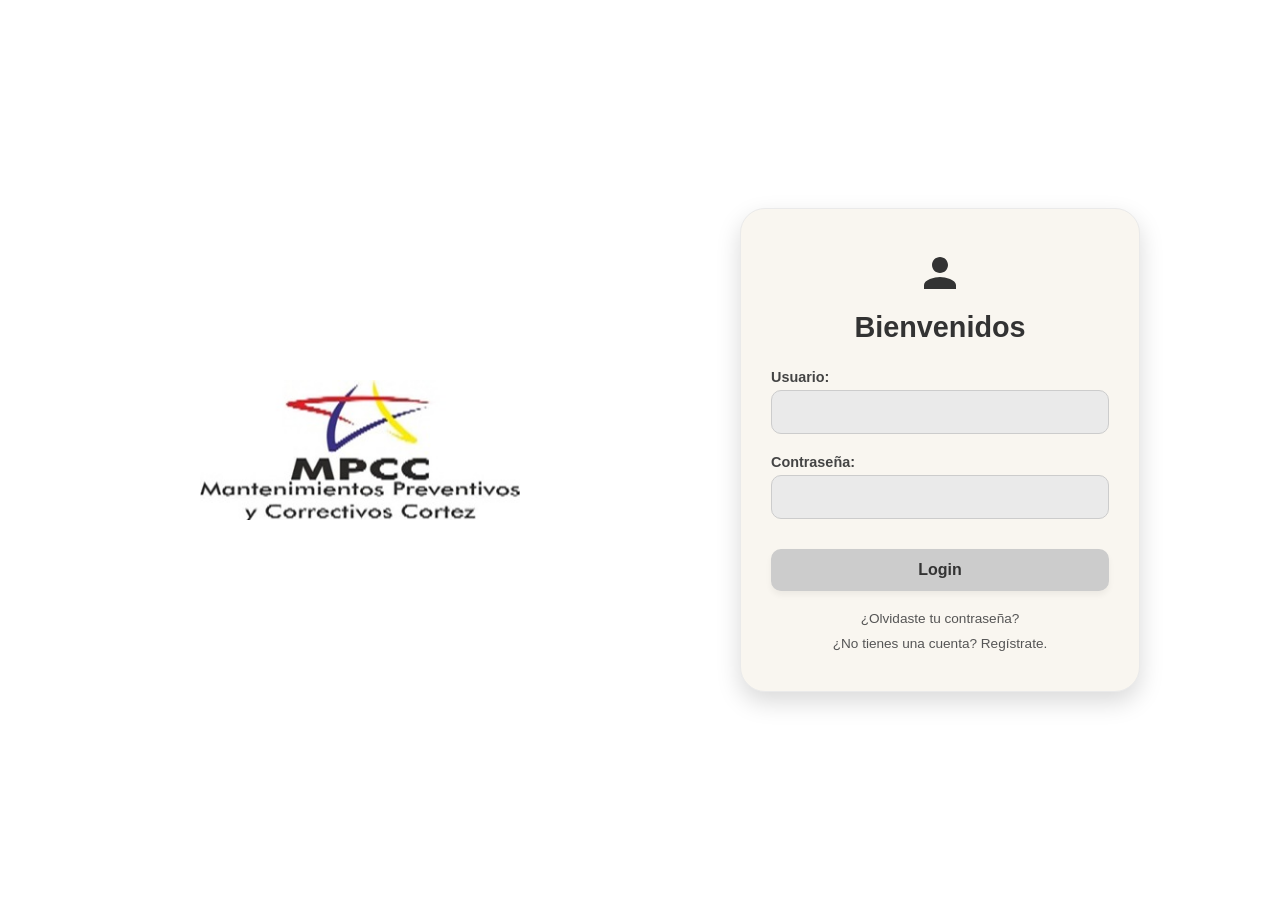
<file: Index.html>
<!DOCTYPE html>
<html lang="es">
<head>
    <meta charset="UTF-8">
    <meta name="viewport" content="width=device-width, initial-scale=1.0">
    <title>MPCC - Iniciar Sesión</title>
    <link rel="stylesheet" href="style.css">
</head>
<body>
    <main class="login-container">
        
        <section class="logo-section">
            <img src = "logo-mpcc.jpg" alt = "logo MPCC"
            class="big-logo">
        </section>

        <section class="form-section">
            <div class="login-card">
                <div class="avatar-icon">
                    <svg viewBox="0 0 24 24" width="48" height="48">
                        <path fill="#333" d="M12 12c2.21 0 4-1.79 4-4s-1.79-4-4-4-4 1.79-4 4 1.79 4 4 4zm0 2c-2.67 0-8 1.34-8 4v2h16v-2c0-2.66-5.33-4-8-4z"/>
                    </svg>
                </div>
                <h2>Bienvenidos</h2>
                
                <form id="login-form" autocomplete = "new-password">
                    <div class="input-group">
                        <label for="username">Usuario:</label>
                        <input type="text" id="username" name="username" required>
                    </div>

                    <div class="input-group">
                        <label for="password">Contraseña:</label>
                        <input type="password" id="password" name="password" required>
                    </div>

                    <button type="submit" class="btn-login">Login</button>
                </form>

                <div class="form-links">
                    <a href="#">¿Olvidaste tu contraseña?</a>
                    <a href="#">¿No tienes una cuenta? Regístrate.</a>
                </div>
            </div>
        </section>
    </main>
</body>
</html>
</file>
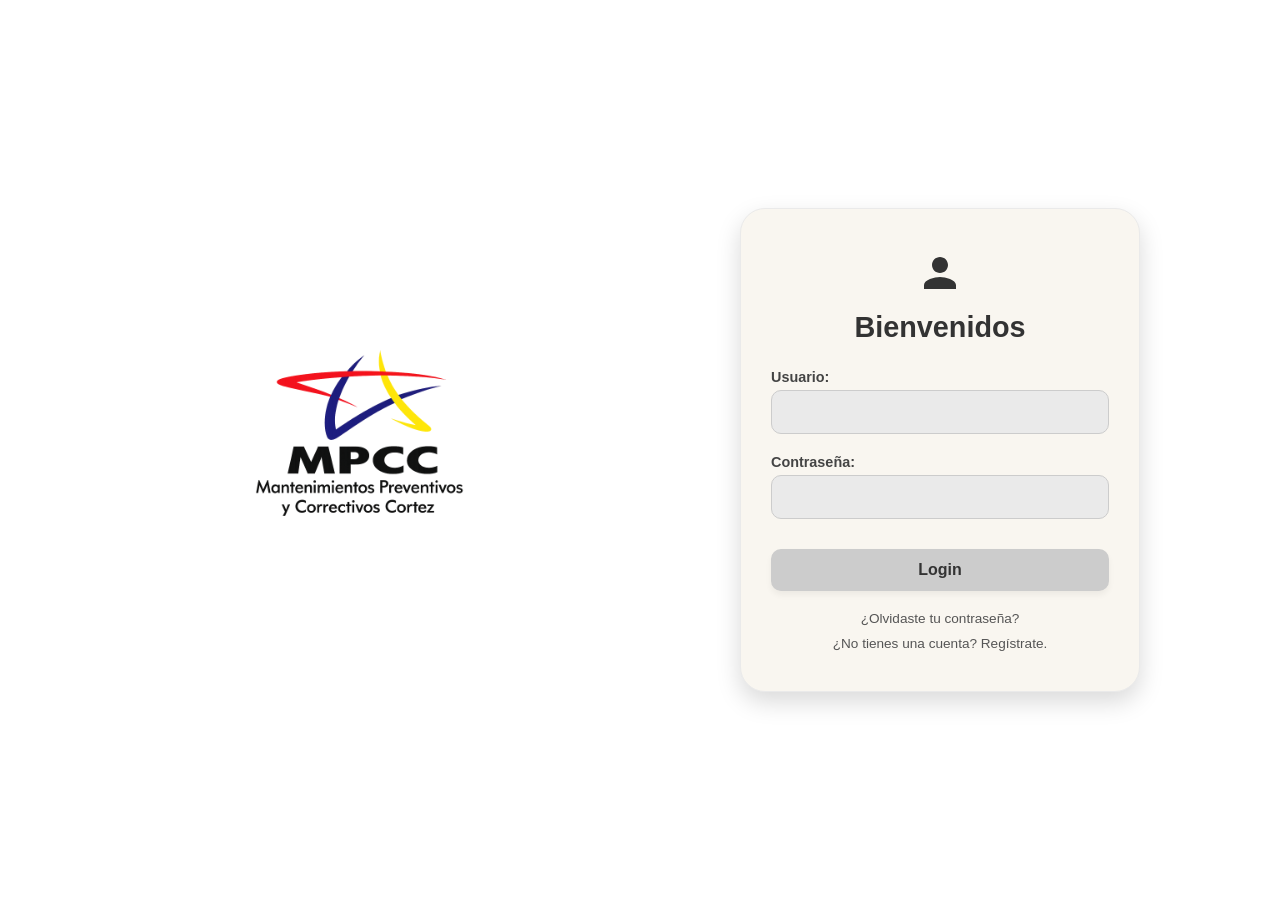
<file: Pagina-web-Estadias/Index.html>
<!DOCTYPE html>
<html lang="es">
<head>
    <meta charset="UTF-8">
    <meta name="viewport" content="width=device-width, initial-scale=1.0">
    <title>MPCC - Iniciar Sesión</title>
    <link rel="stylesheet" href="style.css">
</head>
<body>
    <main class="login-container">
        
        <section class="logo-section">
            <img src = "mpcc-logo-mj.png" alt = "logo MPCC"
            class="big-logo">
        </section>

        <section class="form-section">
            <div class="login-card">
                <div class="avatar-icon">
                    <svg viewBox="0 0 24 24" width="48" height="48">
                        <path fill="#333" d="M12 12c2.21 0 4-1.79 4-4s-1.79-4-4-4-4 1.79-4 4 1.79 4 4 4zm0 2c-2.67 0-8 1.34-8 4v2h16v-2c0-2.66-5.33-4-8-4z"/>
                    </svg>
                </div>
                <h2>Bienvenidos</h2>
                
                <form id="login-form" autocomplete = "new-password">
                    <div class="input-group">
                        <label for="username">Usuario:</label>
                        <input type="text" id="username" name="username" required>
                    </div>

                    <div class="input-group">
                        <label for="password">Contraseña:</label>
                        <input type="password" id="password" name="password" required>
                    </div>

                    <button type="submit" class="btn-login">Login</button>
                </form>

                <div class="form-links">
                    <a href="#">¿Olvidaste tu contraseña?</a>
                    <a href="#">¿No tienes una cuenta? Regístrate.</a>
                </div>
            </div>
        </section>
    </main>
</body>
</html>
</file>
<file: style.css>
/* Reset básico de estilos */
* {
    margin: 0;
    padding: 0;
    box-sizing: border-box;
    font-family: 'Segoe UI', Tahoma, Geneva, Verdana, sans-serif;
}

body {
    background-color: #ffffff; /* Color naranja de fondo de tu diseño */
    height: 100vh;
    display: flex;
    justify-content: center;
    align-items: center;
}

/* Contenedor principal en dos mitades */
.login-container {
    display: flex;
    flex-direction: row;
    justify-content: space-between;
    width: 100%;
    max-width: 1200px;
    height: 100vh;
    align-items: center;
    padding: 20px;
    margin: 0% auto;
}


.brand-logo {
    font-size: 5rem;
    font-weight: 900;
    color: #000000;
    letter-spacing: 2px;
    text-shadow: 2px 2px 0px #fff; /* Pequeño relieve para imitar el estilo */
}



/* Tarjeta Blanca de Login (Estilo Figma) */
.login-card {
    background-color: #F9F6F0; /* Blanco hueso/suave */
    padding: 40px 30px;
    border-radius: 25px; /* Bordes bien redondeados como tu diseño */
    width: 100%;
    max-width: 400px;
    box-shadow: 0 10px 25px rgba(0, 0, 0, 0.15);
    text-align: center;
    border: 1px solid #eaeaea;
}

.avatar-icon {
    margin-bottom: 10px;
}

.login-card h2 {
    color: #333;
    font-size: 1.8rem;
    margin-bottom: 25px;
    font-weight: 700;
}

/* Columna del Logo (Izquierda) - Ocupa el 50% de la pantalla */
.logo-section {
    flex:1;
    width: 50%;
    display:flex;
    justify-content: center;
    align-items: center;
    padding: 40px
}

/* Control del tamaño y centrado del logotipo */
.big-logo {
    width:100%;
    max-width: 320px;
    height: auto;
    object-fit: contain;
}
.form-section {
    flex: 1;
    width: 50%;
    display: flex;
    justify-content: center;
    align-items: center;
    padding: 20px;
}
/* Formulario e inputs */
.input-group {
    text-align: left;
    margin-bottom: 20px;
}

.input-group label {
    display: block;
    font-weight: 600;
    margin-bottom: 5px;
    color: #444;
    font-size: 0.9rem;
}

.input-group input {
    width: 100%;
    padding: 12px 15px;
    border: 1px solid #ccc;
    border-radius: 10px;
    background-color: #EAEAEA; /* Fondo grisáceo para los inputs */
    font-size: 1rem;
    outline: none;
    transition: border-color 0.3s;
}

.input-group input:focus {
    border-color: #FFA500;
}

/* Botón de Login */
.btn-login {
    width: 100%;
    padding: 12px;
    background-color: #CCCCCC; /* Botón gris de tu plantilla */
    border: none;
    border-radius: 10px;
    font-size: 1rem;
    font-weight: bold;
    color: #333;
    cursor: pointer;
    transition: background-color 0.3s;
    margin-top: 10px;
    box-shadow: 0 4px 6px rgba(0,0,0,0.05);
}

.btn-login:hover {
    background-color: #b5b5b5;
}

/* Enlaces inferiores */
.form-links {
    margin-top: 20px;
    display: flex;
    flex-direction: column;
    gap: 10px;
}

.form-links a {
    color: #555;
    font-size: 0.85rem;
    text-decoration: none;
    font-weight: 500;
}

.form-links a:hover {
    text-decoration: underline;
    color: #000;
}

/* Responsivo para celulares */
@media (max-width: 768px) {
    .login-container {
        flex-direction: column;
        justify-content: center;
    }
    .brand-logo {
        font-size: 3.5rem;
        margin-bottom: 30px;
    }
}
</file>
<file: Pagina-web-Estadias/style.css>
/* ========================================================
   1. RESET BÁSICO DE ESTILOS
   ======================================================== */
* {
    margin: 0;
    padding: 0;
    box-sizing: border-box;
    font-family: 'Segoe UI', Tahoma, Geneva, Verdana, sans-serif;
}

body {
    background-color: #ffffff;
    height: 100vh;
    display: flex;
    justify-content: center;
    align-items: center;    
}

/* ========================================================
   2. ESTILOS DE LA PANTALLA DE LOGIN
   ======================================================== */
.login-container {
    display: flex;
    flex-direction: row;
    justify-content: space-between;
    width: 100%;
    max-width: 1200px;
    height: 100vh;
    align-items: center;
    padding: 20px;
    margin: 0% auto;
}

.brand-logo {
    font-size: 5rem;
    font-weight: 900;
    color: #000000;
    letter-spacing: 2px;
    text-shadow: 2px 2px 0px #fff;
}

.login-card {
    background-color: #F9F6F0;
    padding: 40px 30px;
    border-radius: 25px;
    width: 100%;
    max-width: 400px;
    box-shadow: 0 10px 25px rgba(0, 0, 0, 0.15);
    text-align: center;
    border: 1px solid #eaeaea;
}

.avatar-icon {
    margin-bottom: 10px;
}

.login-card h2 {
    color: #333;
    font-size: 1.8rem;
    margin-bottom: 25px;
    font-weight: 700;
}

.logo-section {
    flex: 1;
    width: 50%;
    display: flex;
    justify-content: center;
    align-items: center;
    padding: 40px;
}

.big-logo {
    width: 100%;
    max-width: 320px;
    height: auto;
    object-fit: contain;
}

.form-section {
    flex: 1;
    width: 50%;
    display: flex;
    justify-content: center;
    align-items: center;
    padding: 20px;
}

.input-group {
    text-align: left;
    margin-bottom: 20px;
}

.input-group label {
    display: block;
    font-weight: 600;
    margin-bottom: 5px;
    color: #444;
    font-size: 0.9rem;
}

.input-group input {
    width: 100%;
    padding: 12px 15px;
    border: 1px solid #ccc;
    border-radius: 10px;
    background-color: #EAEAEA;
    font-size: 1rem;
    outline: none;
    transition: border-color 0.3s;
}

.input-group input:focus {
    border-color: #FFA500;
}

.btn-login {
    width: 100%;
    padding: 12px;
    background-color: #CCCCCC;
    border: none;
    border-radius: 10px;
    font-size: 1rem;
    font-weight: bold;
    color: #333;
    cursor: pointer;
    transition: background-color 0.3s;
    margin-top: 10px;
    box-shadow: 0 4px 6px rgba(0,0,0,0.05);
}

.btn-login:hover {
    background-color: #b5b5b5;
}

.form-links {
    margin-top: 20px;
    display: flex;
    flex-direction: column;
    gap: 10px;
}

.form-links a {
    color: #555;
    font-size: 0.85rem;
    text-decoration: none;
    font-weight: 500;
}

.form-links a:hover {
    text-decoration: underline;
    color: #000;
}

/* Responsivo para celulares (Login) */
@media (max-width: 768px) {
    .login-container {
        flex-direction: column;
        justify-content: center;
    }
    .brand-logo {
        font-size: 3.5rem;
        margin-bottom: 30px;
    }
}

/* ========================================================
   3. ESTILOS DE LA PANTALLA PRINCIPAL (DASHBOARD GRID)
   ======================================================== */
.dashboard-grid {
    display: grid;
    grid-template-columns: 3fr 1.2fr; 
    grid-template-rows: minmax(500px, auto) max-content max-content;
    gap: 20px; 
    padding: 20px;
    background-color: #f5f5f5; /* El fondo gris claro de tu captura */
    height: auto;
    min-height: calc (100vh-70px);
    margin-top: 400px;
    width: 100%;
    box-sizing: border-box;
}

/* Columna Izquierda (Menú de píldoras) */
.left-sidebar {
    display: flex;
    flex-direction: column;
    gap: 12px;
}

.menu-item {
    background-color: white;
    color: #000000;
    padding: 10px;
    border-radius: 20px; /* Forma de píldora como tu diseño */
    font-weight: bold;
    text-align: center;
    font-size: 0.9rem;
    box-shadow: 0 2px 4px rgba(0,0,0,0.05);
}

/* Columna Central (Sección de Empresa Gris) */
.main-hero {
    grid-column: 1;
    grid-row: 1;
    height: 100px;
    min-height: 500px;
    /* Cargamos mpcc1 con filtro para que las letras blancas resalten */
    background-image: linear-gradient(rgba(0, 0, 0, 0.45), rgba(0, 0, 0, 0.45)), url('mpcc1.jpg');
    background-size: cover;
    background-position: center center;|
    background-repeat: no-repeat;
    border-radius: 16px;
    display: flex;
    align-items: flex-end; 
    padding: 40px;
    box-shadow: 0 4px 6px rgba(0, 0, 0, 0.08);
    box-sizing: border-box;
}

.hero-text-block {
    display: flex;
    flex-direction: column;
    align-items: flex-start;
}

.welcome-text {
    color: white;
    font-size: 1.2rem;
    font-weight: bold;
    letter-spacing: 2px;
}

.main-title {
    color: white;
    font-size: 3.5rem;
    font-weight: 900;
    line-height: 1.1;
    margin: 10px 0;
    text-shadow: 2px 2px 8px rgba(0,0,0,0.5);
}

.badge-green {
    display: inline-block;
    background-color: #006b3f; 
    color: white;
    padding: 8px 15px;
    border-radius: 4px;
    font-weight: bold;
}

/* Columna Derecha (Barra de Servicios y Login) */
.services-sidebar {
    grid-column: 2;
    grid-row: 1;
    display: grid;
    grid-template-rows: 1fr 1fr; /* Ordena el Login arriba y estira tus bloques */
    gap: 15px;
    height: 100%;
}

/* Contenedor del Botón Login */
.login-panel {
    display: flex;
    justify-content: flex-end; /* Lo empuja a la esquina derecha */
}

.login-button {
    background-color: #28a745; 
    color: white;
    padding: 12px 25px;
    border: 1px solid #ccc;
    border-radius: 8px;
    text-decoration: none;
    font-size: 0.85rem;
    font-weight: bold;
    transition: background-color 0.2s;
}

.login-button:hover {
    background-color: #d4d4d4;
}

/* Tus recuadros blancos limpios (Correctivos y Preventivos) */
.services-panel {
    background-size: cover;
    background-position: center;
    border-radius: 16px;
    box-shadow: 0 4px 6px rgba(0,0,0,0.05);
    display: flex;
    justify-content: center;
    align-items: center;
    position: relative;
    overflow: hidden;
}

.panel-label {
    color: white; /* Texto negro centrado */
    font-weight: bold;
    font-size: 1.4rem;
    text-shadow: 1px 1px 5px rgba(0,0,0,0.8);
}

/* ========================================================
   NUEVO: ESTILOS DE LA BARRA DE NAVEGACIÓN SUPERIOR
   ======================================================== */
.main-navbar {
    display: flex;
    justify-content: space-between;
    align-items: center;
    background-color: #ffffff;
    padding: 0 40px;
    height: 70px; /* Altura fija para que coincida con tus cálculos */
    box-shadow: 0 2px 10px rgba(0, 0, 0, 0.05);
    width: 100%;
    position: fixed; /* Mantiene la barra fija arriba al hacer scroll */
    top: 0;
    left: 0;
    z-index: 1000;
}

.navbar-logo {
    display: flex;
    align-items: center;
}

.navbar-logo img {
    height: 70px; /* Ajusta el tamaño de tu logo en la barra */
    width: auto;
    object-fit: contain;
}

.navbar-links {
    display: flex;
    gap: 25px;
}

.nav-link {
    text-decoration: none;
    color: #333333;
    font-weight: 600;
    font-size: 0.95rem;
    transition: color 0.2s ease;
}

.nav-link:hover {
    color: #006b3f; /* Color verde de tu badge para mantener armonía */
}

.navbar-actions {
    font-size: 1.2rem;
    cursor: pointer;
}

/* ========================================================
   4. ASIGNACIÓN DE TUS IMÁGENES DE FONDO (mpcc2 y mpcc3)
   ======================================================== */

/* Fondo para Correctivos */
.bg-correctivos {
    background-image: linear-gradient(rgba(0,0,0,0.3), rgba(0,0,0,0.3)), url('mpcc4.jpg');
}

/* Fondo para Preventivos */
.bg-preventivos {
    background-image: linear-gradient(rgba(0,0,0,0.3), rgba(0,0,0,0.3)), url('mpcc6.jpg');
}

/* ========================================================
   CONTROLES PARA EL LOGO EN LA ESQUINA DEL DASHBOARD
   ======================================================== */

/* Contenedor del logo para darle espacio y centrarlo sutilmente */
.logo-container-dashboard {
    width: 100%;
    display: flex;
    justify-content: center;
    align-items: center;
    padding: 10px 5px;
    margin-bottom: 10px; /* Separa el logo de tus botones */
}

/* Ajusta el tamaño de la imagen del logo */
.dashboard-logo-img {
    width: 100%;             /* Se adapta al ancho de la columna lateral */
    max-width: 160px;        /* Evita que se haga enorme en pantallas grandes */
    height: auto;            /* Mantiene la proporción original para que no se deforme */
    object-fit: contain;     /* Asegura que el logo se encuadre de forma limpia */
}

/* ========================================================
   ESTILOS PARA LOS MENÚS DESPLEGABLES (ACORDEÓN)
   ======================================================== */


/* Contenedor del desplegable */
.sidebar-dropdown {
    background-color: #ffffff;
    border-radius: 15px;
    box-shadow: 0 2px 6px rgba(0, 0, 0, 0.04);
    border: 1px solid #eaeaea;
    overflow: hidden;
    transition: all 0.3s ease;
}

/* El botón / título que el usuario clickea */
.sidebar-dropdown summary {
    padding: 14px 20px;
    font-size: 0.95rem;
    font-weight: bold;
    color: #333;
    cursor: pointer;
    list-style: none; /* Esconde la flecha por defecto del navegador */
    display: flex;
    justify-content: space-between; /* Empuja nuestra flecha personalizada a la derecha */
    align-items: center;
    user-select: none;
}

/* Quitar la flecha por defecto en navegadores basados en Webkit/Safari */
.sidebar-dropdown summary::-webkit-details-marker {
    display: none;
}

/* Efecto hover al pasar el mouse por la pestaña */
.sidebar-dropdown summary:hover {
    background-color: #fafafa;
}

/* Estilo para el contenedor de la información oculta */
.dropdown-content {
    padding: 15px 20px;
    background-color: #ffffff;
    border-top: 1px solid #f5f5f5;
}

/* Animación y estilos internos del contenido */
.dropdown-content ul {
    list-style: none;
    padding: 0;
    margin: 0;
}

.dropdown-content li, .dropdown-content p {
    font-size: 0.85rem;
    color: #555555;
    line-height: 1.5;
    margin-bottom: 8px;
}

.dropdown-content li:last-child, .dropdown-content p:last-child {
    margin-bottom: 0;
}

/* Clases de utilidad que ya tenías */
.highlight-text {
    color: #006b3f !important;
    font-weight: bold;
}

.cobertura {
    margin-top: 10px;
    padding-top: 8px;
    border-top: 1px dashed #e0e0e0;
    font-weight: 600;
}

/* Rotación de la flecha cuando el menú está abierto */
.sidebar-dropdown[open] summary .arrow {
    transform: rotate(180deg);
    transition: transform 0.2s ease;
}

.arrow {
    transition: transform 0.2s ease;
    font-size: 0.8rem;
    color: #888;
}


/* ========================================================
   ZONA INFERIOR: FILA 3 (TUS 3 CAJAS DEL DIBUJO)
   ======================================================== */
.about-us{
    grid-column: 1 / 3;
    grid-row: 2;
    width: 100%;
    background: white;
    padding: 40px;
    border-radius: 16px;
    box-shadow: 0 4px 8px rgba(0,0,0,0,0.05);
    margin-top: 10px;
    height: max-content;
}

.about-us h2{
    text-align: center;
    margin-bottom: 20px;
    color: #333;
    font-size: 2rem;
}

.about-us p{
    line-height: 1.8;
    text-align: justify;
    color: #444;
    font-size:1.05rem;
    margin-bottom: 15px;
}
.about-us p:last-child{
    margin-bottom: 0;
}
/* ========================================================
   ZONA INFERIOR: FILA 3 (REDES SOCIALES / DIBUJO PIZARRA)
   ======================================================== */

.social-footer{ 
    grid-column: 1/ 3;
    grid-row: 3;
    display: grid;
    grid-template-columns: 1fr 1fr 1fr;
    gap: 20px;
    width: 100%;
    margin-top: 5px;
}

.footer-card {
    background-color: white;
    padding: 20px;
    border-radius: 12px;
    box-shadow: 0 4px 8px rgba(0,0,0,0.05);
    text-align: center;
    display: flex;
    flex-direction: column;
    justify-content: center;
    align-items: center;
    border: 1px solid #eaeaea;
    height: max-content;
}

.footer-card h3 {
    font-size: 1.1rem;
    color: #333;
    margin-bottom: 12px;
    font-weight: 700;
}

.footer-card p {
    font-size: 0.9rem;
    color: #666;
    line-height: 1.6;
}

.highlight-card {
    border-top: 4px solid #28a745; /* Línea verde decorativa para resaltar WhatsApp */
}

.footer-whatsapp-btn {
    background-color: #28a745;
    color: white;
    padding: 10px 25px;
    border-radius: 20px;
    text-decoration: none;
    font-weight: bold;
    font-size: 0.95rem;
    box-shadow: 0 4px 6px rgba(40, 167, 69, 0.15);
    transition: background-color 0.2s, transform 0.2s;
}

.footer-whatsapp-btn:hover {
    background-color: #218838;
    transform: scale(1.02);
}
</file>
